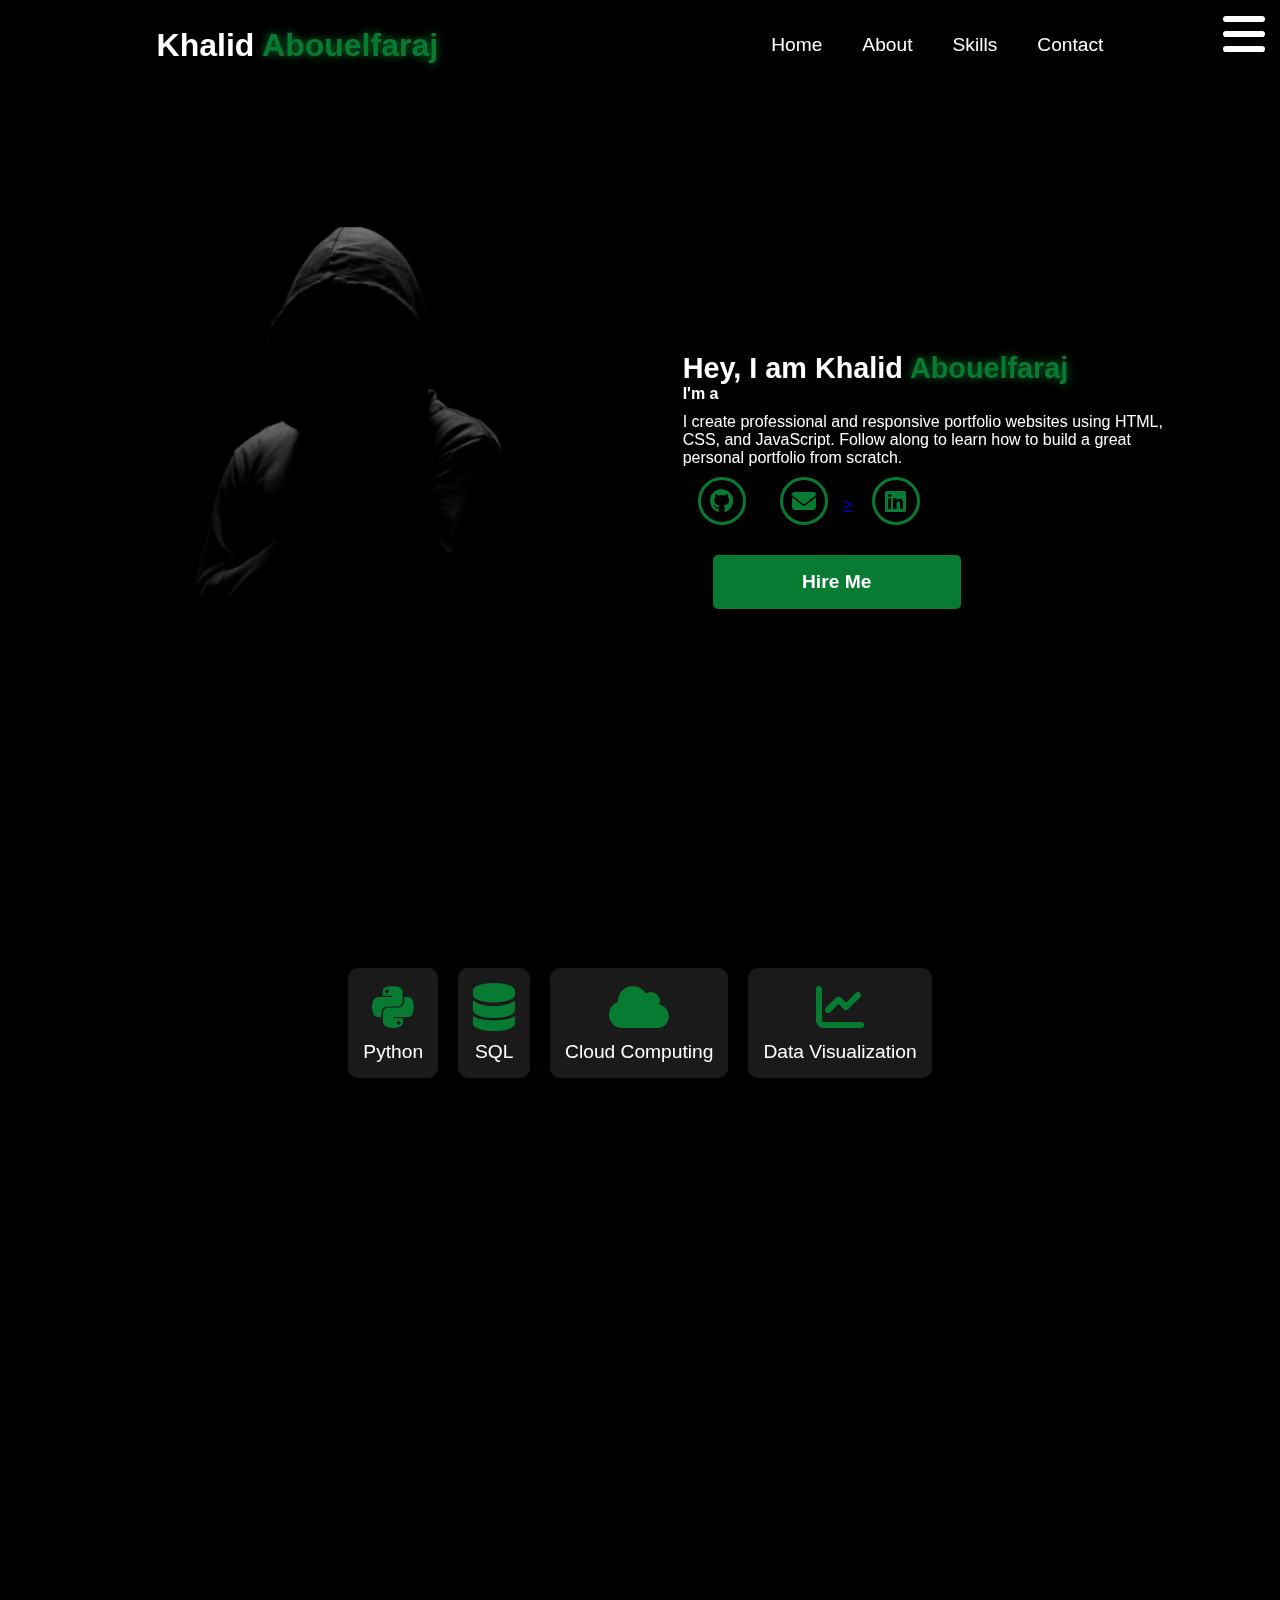
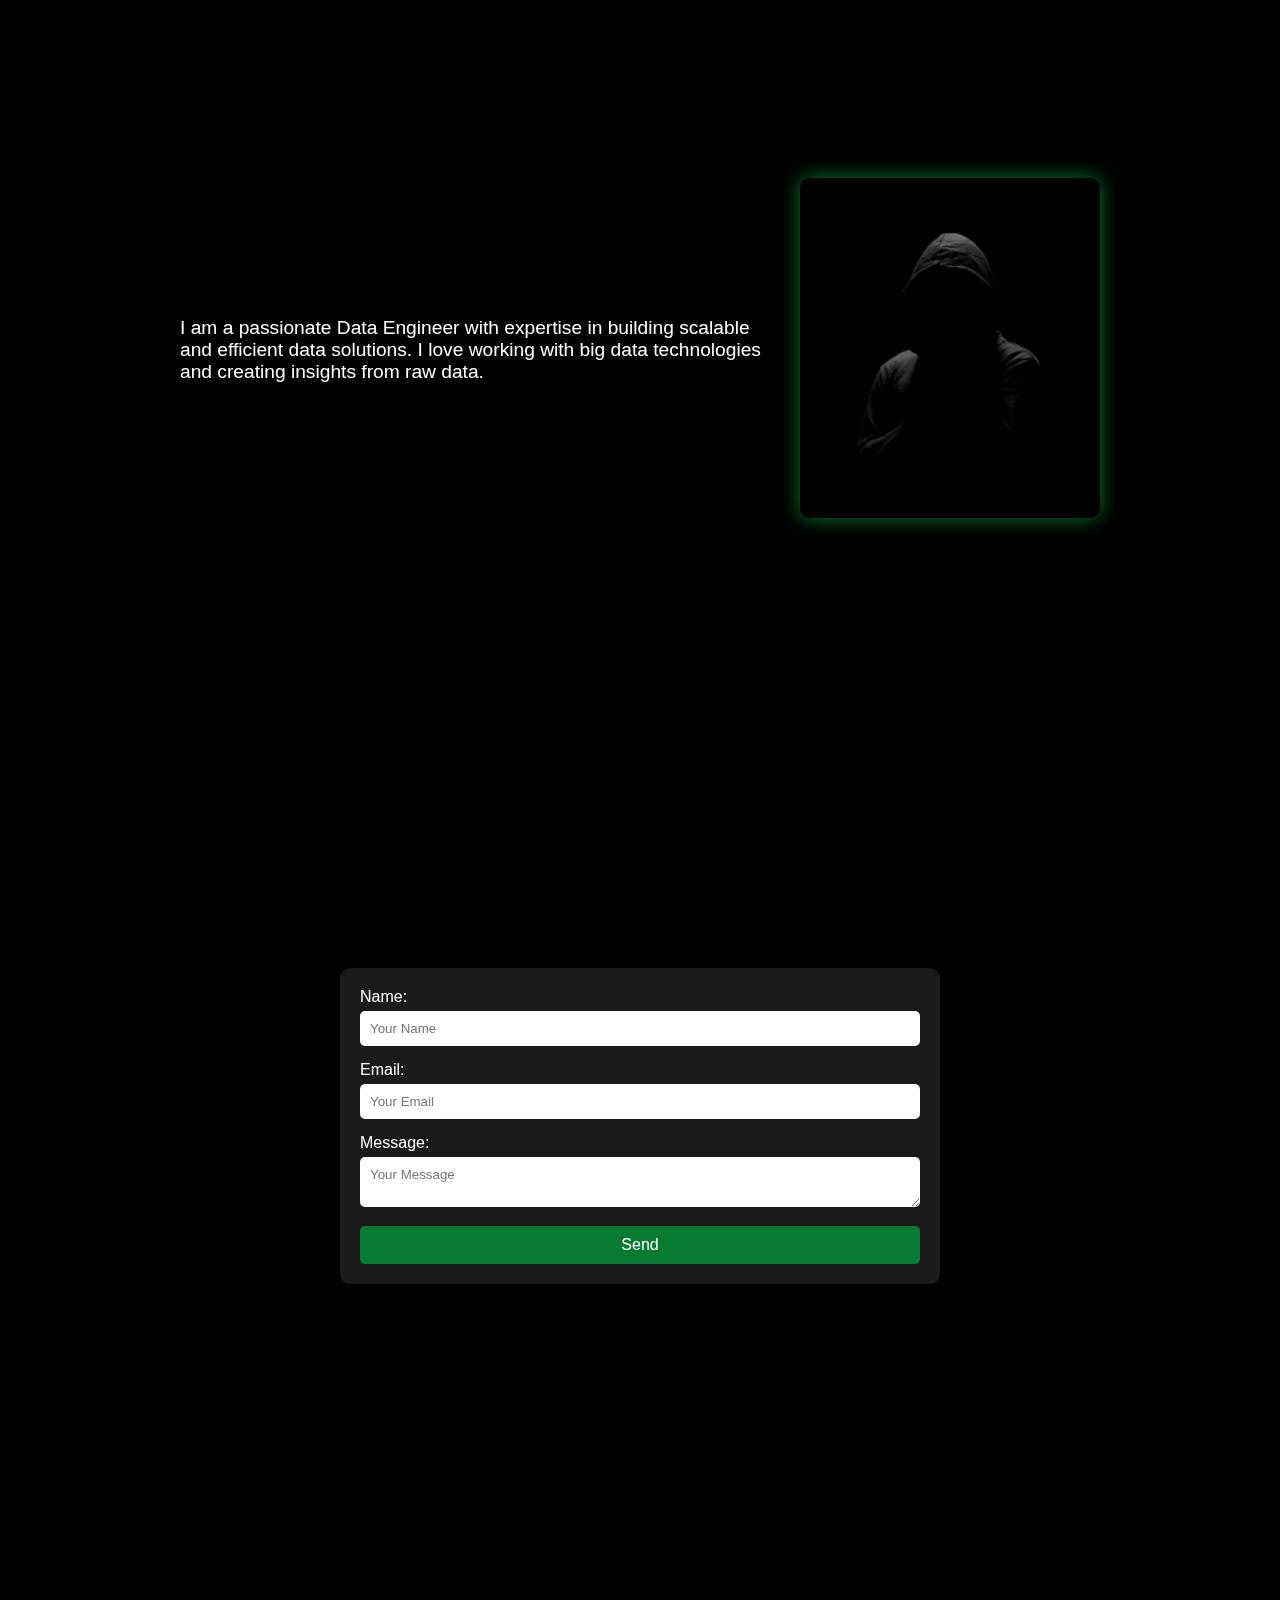
<file: index.html>
<!DOCTYPE html>
<html lang="en">
<head>
  <meta charset="UTF-8" />
  <meta name="viewport" content="width=device-width, initial-scale=1.0" />
  <meta name="description" content="Khalid Abouelfaraj - Data Engineer specializing in big data technologies and cloud computing. Explore my portfolio and get in touch." />
  <meta name="keywords" content="Data Engineer, Big Data, Cloud Computing, Portfolio, Khalid Abouelfaraj" />
  <meta name="author" content="Khalid Abouelfaraj" />
  <title>Khalid Abouelfaraj</title>
  <link rel="stylesheet" href="style.css" />
  <link rel="stylesheet" href="https://cdnjs.cloudflare.com/ajax/libs/font-awesome/6.5.1/css/all.min.css" />
  <link rel="icon" type="image/png" href="favicon.png" />
</head>
<body>
  <nav>
    <div class="nav-container">
      <div class="logo">Khalid <span>Abouelfaraj</span></div>
      <div class="links">
        <div class="link"><a href="#home">Home</a></div>
        <div class="link"><a href="#about">About</a></div>
        <div class="link"><a href="#skills">Skills</a></div>
        <div class="link"><a href="#contact">Contact</a></div>
      </div>
    </div>
    <i class="fa-solid fa-bars hamburger" onclick="toggleMenu()"></i>
    <div class="dropdown">
      <div class="links">
        <a href="#home">Home</a>
        <a href="#about">About</a>
        <a href="#skills">Skills</a>
        <a href="#contact">Contact</a>
        <i class="fa-solid fa-xmark cancel" onclick="closeMenu()"></i>
      </div>
    </div>
  </nav>

  <section id="home">
    <div class="main-container">
      <div class="image">
        <img src="main.png" alt="Khalid Abouelfaraj" loading="lazy" />
      </div>
      <div class="content">
        <h1>Hey, I am Khalid <span>Abouelfaraj</span></h1>
        <div class="typewriter">
          I'm a <span class="typewriter-text"></span>
        </div>
        <p>
          I create professional and responsive portfolio websites using HTML, CSS, and JavaScript.
          Follow along to learn how to build a great personal portfolio from scratch.
        </p>
        <div class="social-links">
          <a href="https://github.com/khalid058r" aria-label="GitHub"><i class="fa-brands fa-github"></i></a>
          <a href="mailto:khalidabouelfaraj371@gmail.com" aria-label="email"><i class="fa-solid fa-envelope"></i>></a>
          <a href="https://www.linkedin.com/in/khalid-abouelfaraj" aria-label="LinkedIn"><i class="fa-brands fa-linkedin"></i></a>
        </div>
        <div class="btn">
          <button>Hire Me</button>
        </div>
      </div>
    </div>
  </section>

  <section id="skills">
    <h2>My Skills</h2>
    <div class="skills-container">
      <div class="skill">
        <i class="fa-brands fa-python"></i>
        <p>Python</p>
      </div>
      <div class="skill">
        <i class="fa-solid fa-database"></i>
        <p>SQL</p>
      </div>
      <div class="skill">
        <i class="fa-solid fa-cloud"></i>
        <p>Cloud Computing</p>
      </div>
      <div class="skill">
        <i class="fa-solid fa-chart-line"></i>
        <p>Data Visualization</p>
      </div> 
    </div>
  </section>
  
  <section id="about">
    <h2>About Me</h2>
    <div class="about-container">
      <div class="about-text">
        <p>
          I am a passionate Data Engineer with expertise in building scalable and efficient data solutions.
          I love working with big data technologies and creating insights from raw data.
        </p>
      </div>
      <div class="about-image">
        <img src="main.png" alt="Khalid Abouelfaraj">
      </div>
    </div>
  </section>
  
  <section id="contact">
    <h2>Contact Me</h2>
    <form action="#" method="post">
      <div class="form-group">
        <label for="name">Name:</label>
        <input type="text" id="name" name="name" placeholder="Your Name" required />
      </div>
      <div class="form-group">
        <label for="email">Email:</label>
        <input type="email" id="email" name="email" placeholder="Your Email" required />
      </div>
      <div class="form-group">
        <label for="message">Message:</label>
        <textarea id="message" name="message" placeholder="Your Message" required></textarea>
      </div>
      <button type="submit">Send</button>
    </form>
  </section>
  

  <script src="script.js"></script>
</body>
</html>
</file>
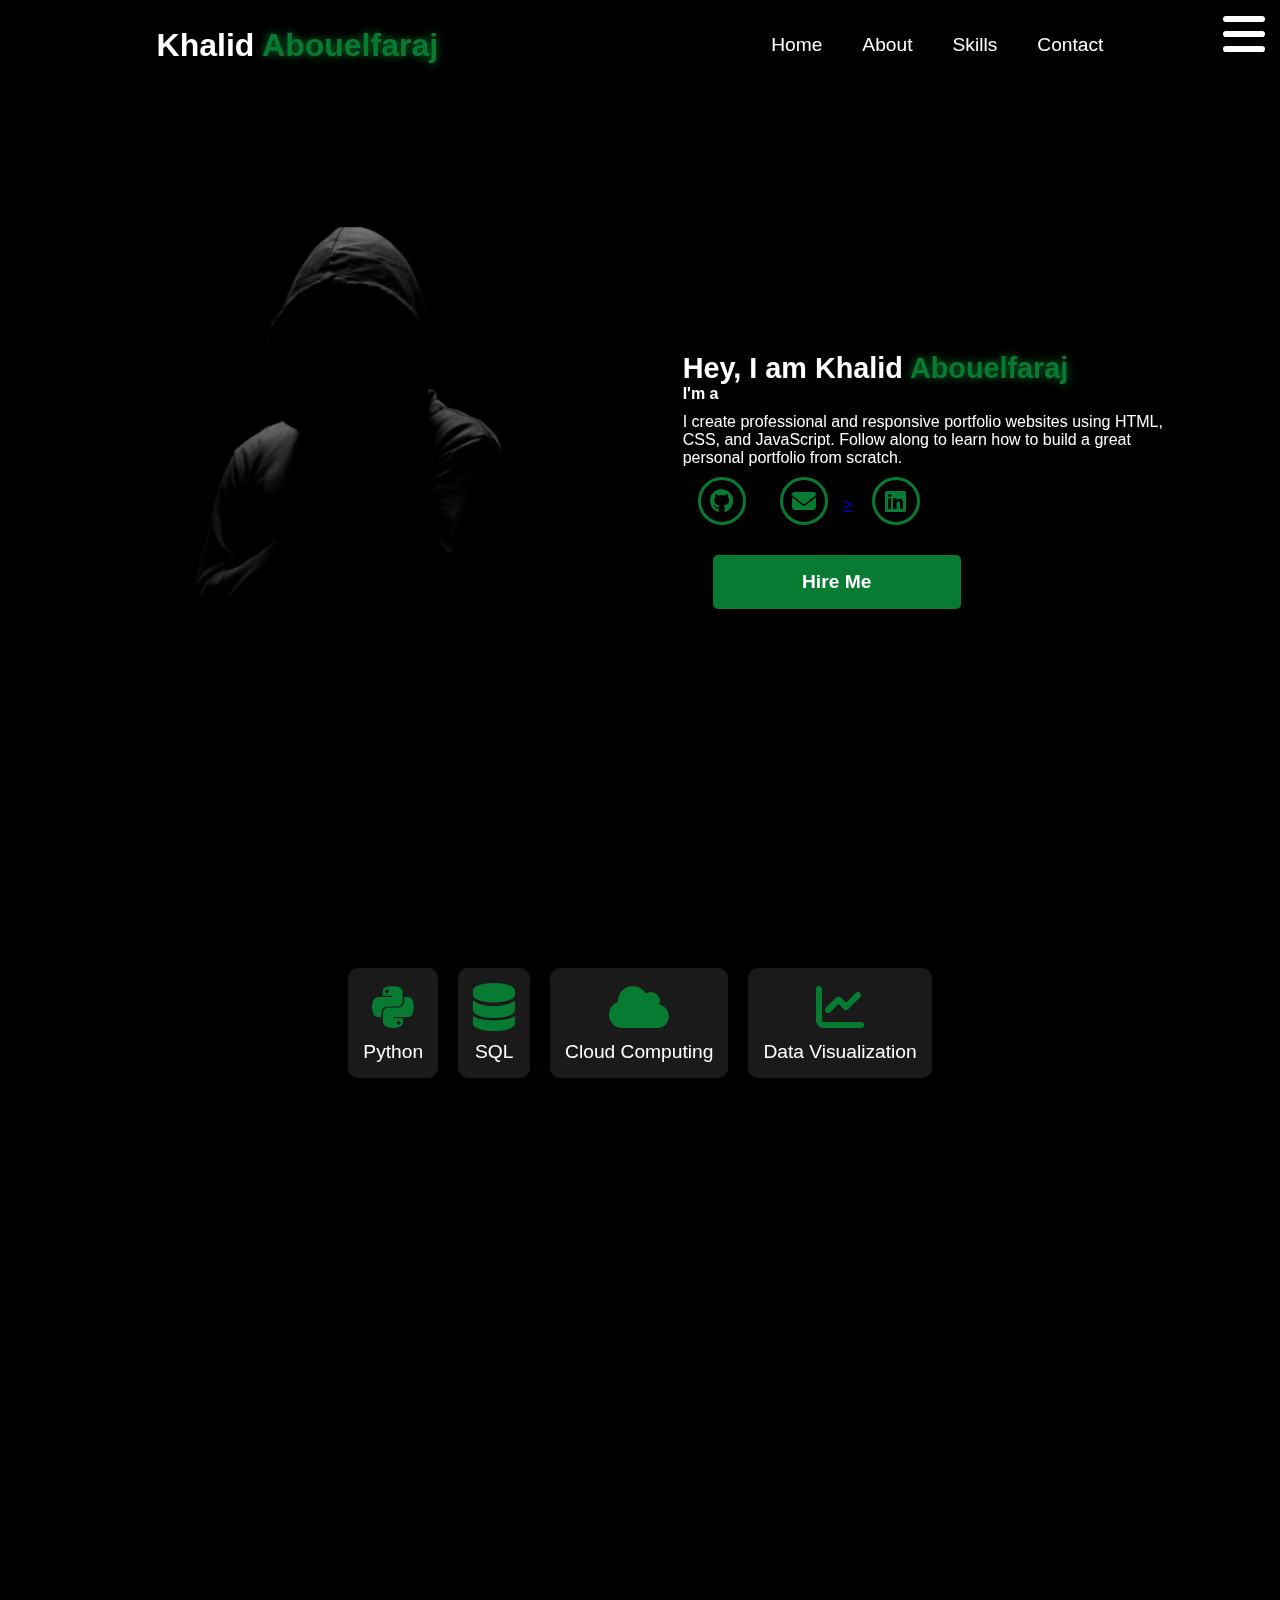
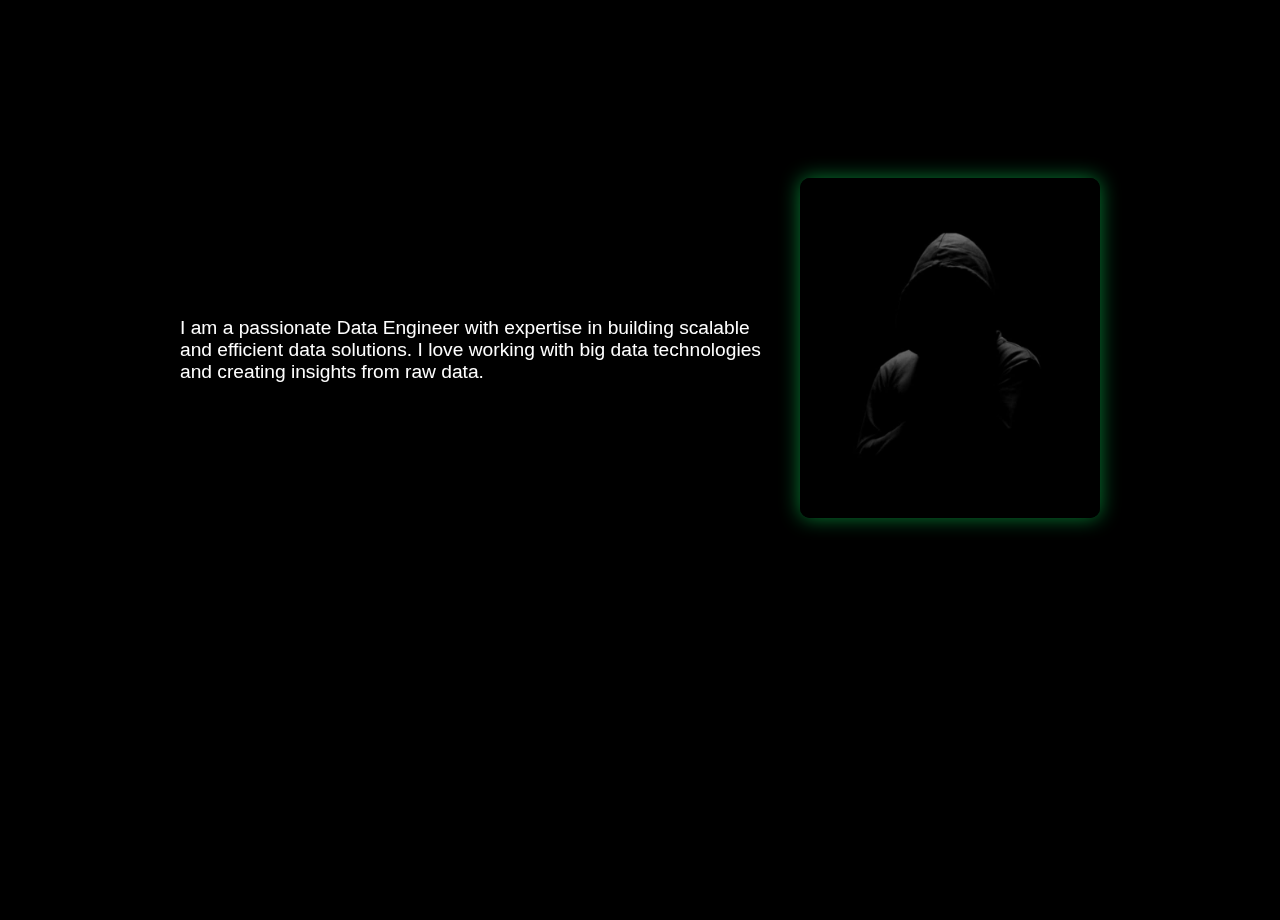
<file: portfolio/index.html>
<!DOCTYPE html>
<html lang="en">
<head>
  <meta charset="UTF-8" />
  <meta name="viewport" content="width=device-width, initial-scale=1.0" />
  <meta name="description" content="Khalid Abouelfaraj - Data Engineer specializing in big data technologies and cloud computing. Explore my portfolio and get in touch." />
  <meta name="keywords" content="Data Engineer, Big Data, Cloud Computing, Portfolio, Khalid Abouelfaraj" />
  <meta name="author" content="Khalid Abouelfaraj" />
  <title>Khalid Abouelfaraj</title>
  <link rel="stylesheet" href="style.css" />
  <link rel="stylesheet" href="https://cdnjs.cloudflare.com/ajax/libs/font-awesome/6.5.1/css/all.min.css" />
  <link rel="icon" type="image/png" href="favicon.png" />
</head>
<body>
  <nav>
    <div class="nav-container">
      <div class="logo">Khalid <span>Abouelfaraj</span></div>
      <div class="links">
        <div class="link"><a href="#home">Home</a></div>
        <div class="link"><a href="#about">About</a></div>
        <div class="link"><a href="#skills">Skills</a></div>
        <div class="link"><a href="contact.html">Contact</a></div>
      </div>
    </div>
    <i class="fa-solid fa-bars hamburger" onclick="toggleMenu()"></i>
    <div class="dropdown">
      <div class="links">
        <a href="#home">Home</a>
        <a href="#about">About</a>
        <a href="#skills">Skills</a>
        <a href="contact.html">Contact</a>
        <i class="fa-solid fa-xmark cancel" onclick="closeMenu()"></i>
      </div>
    </div>
  </nav>

  <section id="home">
    <div class="main-container">
      <div class="image">
        <img src="main.png" alt="Khalid Abouelfaraj" loading="lazy" />
      </div>
      <div class="content">
        <h1>Hey, I am Khalid <span>Abouelfaraj</span></h1>
        <div class="typewriter">
          I'm a <span class="typewriter-text"></span>
        </div>
        <p>
          I create professional and responsive portfolio websites using HTML, CSS, and JavaScript.
          Follow along to learn how to build a great personal portfolio from scratch.
        </p>
        <div class="social-links">
          <a href="https://github.com/khalid058r" aria-label="GitHub"><i class="fa-brands fa-github"></i></a>
          <a href="mailto:khalidabouelfaraj371@gmail.com" aria-label="email"><i class="fa-solid fa-envelope"></i>></a>
          <a href="https://www.linkedin.com/in/khalid-abouelfaraj" aria-label="LinkedIn"><i class="fa-brands fa-linkedin"></i></a>
        </div>
        <div class="btn">
          <button>Hire Me</button>
        </div>
      </div>
    </div>
  </section>

  <section id="skills">
    <h2>My Skills</h2>
    <div class="skills-container">
      <div class="skill">
        <i class="fa-brands fa-python"></i>
        <p>Python</p>
      </div>
      <div class="skill">
        <i class="fa-solid fa-database"></i>
        <p>SQL</p>
      </div>
      <div class="skill">
        <i class="fa-solid fa-cloud"></i>
        <p>Cloud Computing</p>
      </div>
      <div class="skill">
        <i class="fa-solid fa-chart-line"></i>
        <p>Data Visualization</p>
      </div> 
    </div>
  </section>
  
  <section id="about">
    <h2>About Me</h2>
    <div class="about-container">
      <div class="about-text">
        <p>
          I am a passionate Data Engineer with expertise in building scalable and efficient data solutions.
          I love working with big data technologies and creating insights from raw data.
        </p>
      </div>
      <div class="about-image">
        <img src="main.png" alt="Khalid Abouelfaraj">
      </div>
    </div>
  </section>
  
 
  

  <script src="script.js"></script>
</body>
</html>
</file>
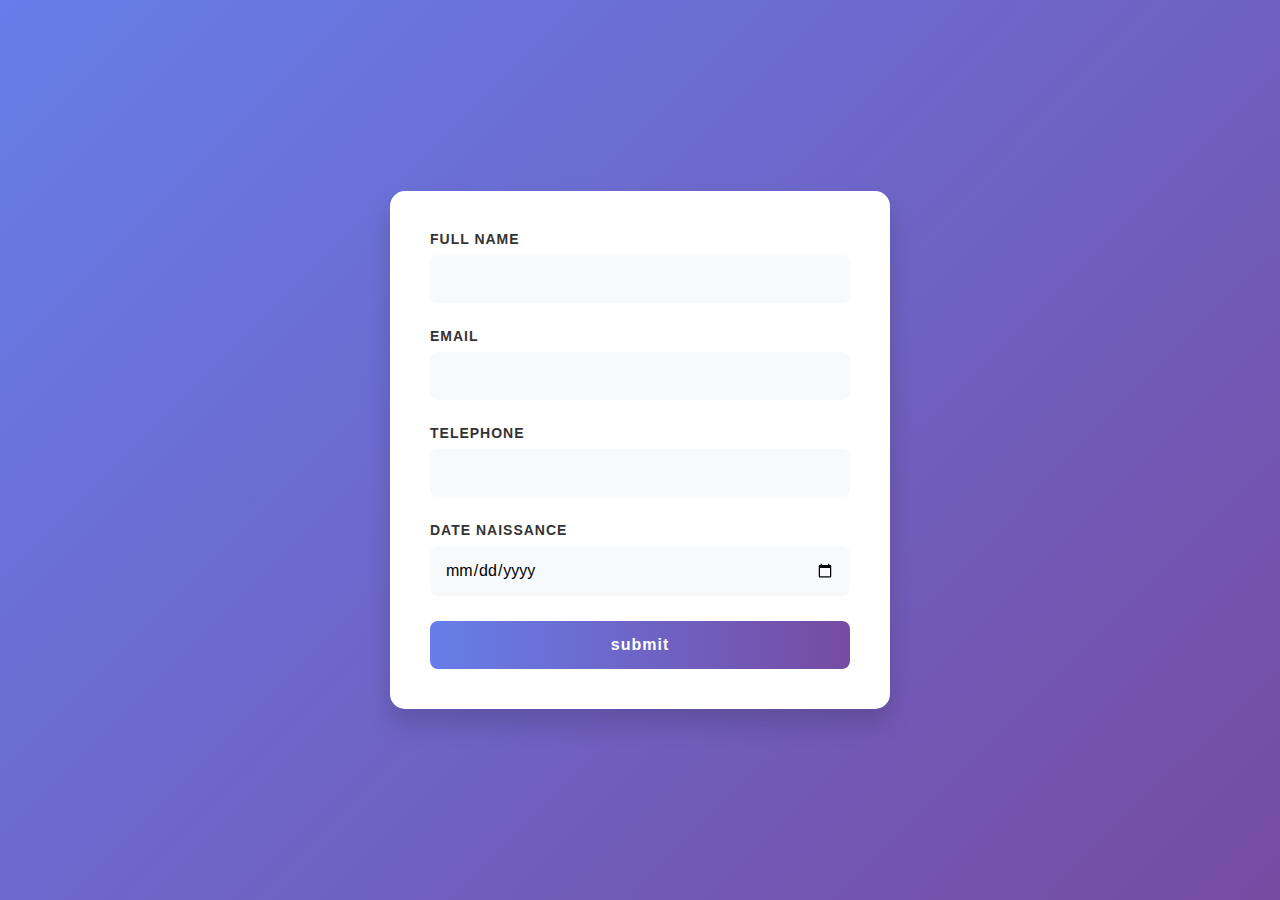
<file: PHP/tp_form/index.html>
<!DOCTYPE html>
<html lang="en">
<head>
    <meta charset="UTF-8">
    <meta name="viewport" content="width=device-width, initial-scale=1.0">
    <title>Document</title>
    <link rel="stylesheet" href="style.css">
</head>
<body>
    <form action="cible.php" method="POST">
        <div class="form-iterm">
            <label for="name"> full name</label>
            <input type="text" name="name">
        </div>
        <div class="form-iterm">
            <label for="email"> email</label>
            <input type="email" name="Email">
        </div>
        <div class="form-iterm">
            <label for="tel"> telephone</label>
            <input type="tel" name="tel">
        </div>
        <div class="form-iterm">
            <label for="date ne"> date naissance</label>
            <input type="date" name="date">
        </div>
        <button type="submit"> submit </button>
    </form>

</body>
</html>
</file>
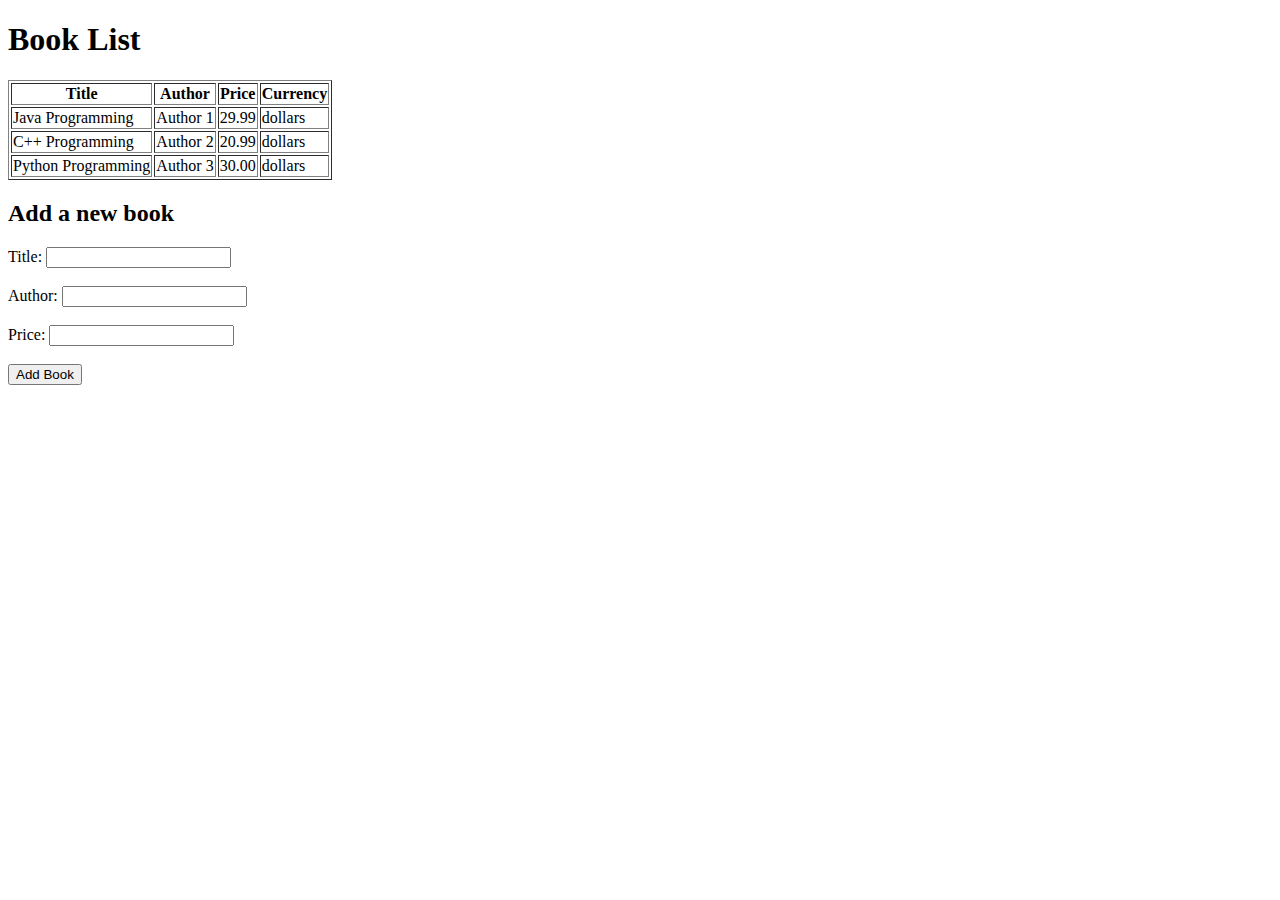
<file: XML/TP/index.html>
<!DOCTYPE html>
<html lang="en">
<head>
    <meta charset="UTF-8">
    <meta name="viewport" content="width=device-width, initial-scale=1.0">
    <title>Book List</title>
</head>
<body>
    <h1>Book List</h1>

    <div id="demo"></div>

    <h2>Add a new book</h2>
    <form id="bookForm">
        <label for="title">Title:</label>
        <input type="text" id="title" required><br><br>

        <label for="author">Author:</label>
        <input type="text" id="author" required><br><br>

        <label for="price">Price:</label>
        <input type="number" id="price" required><br><br>

        <button type="button" onclick="addBook()">Add Book</button>
    </form>

    <script src="script.js"></script>
</body>
</html>
</file>
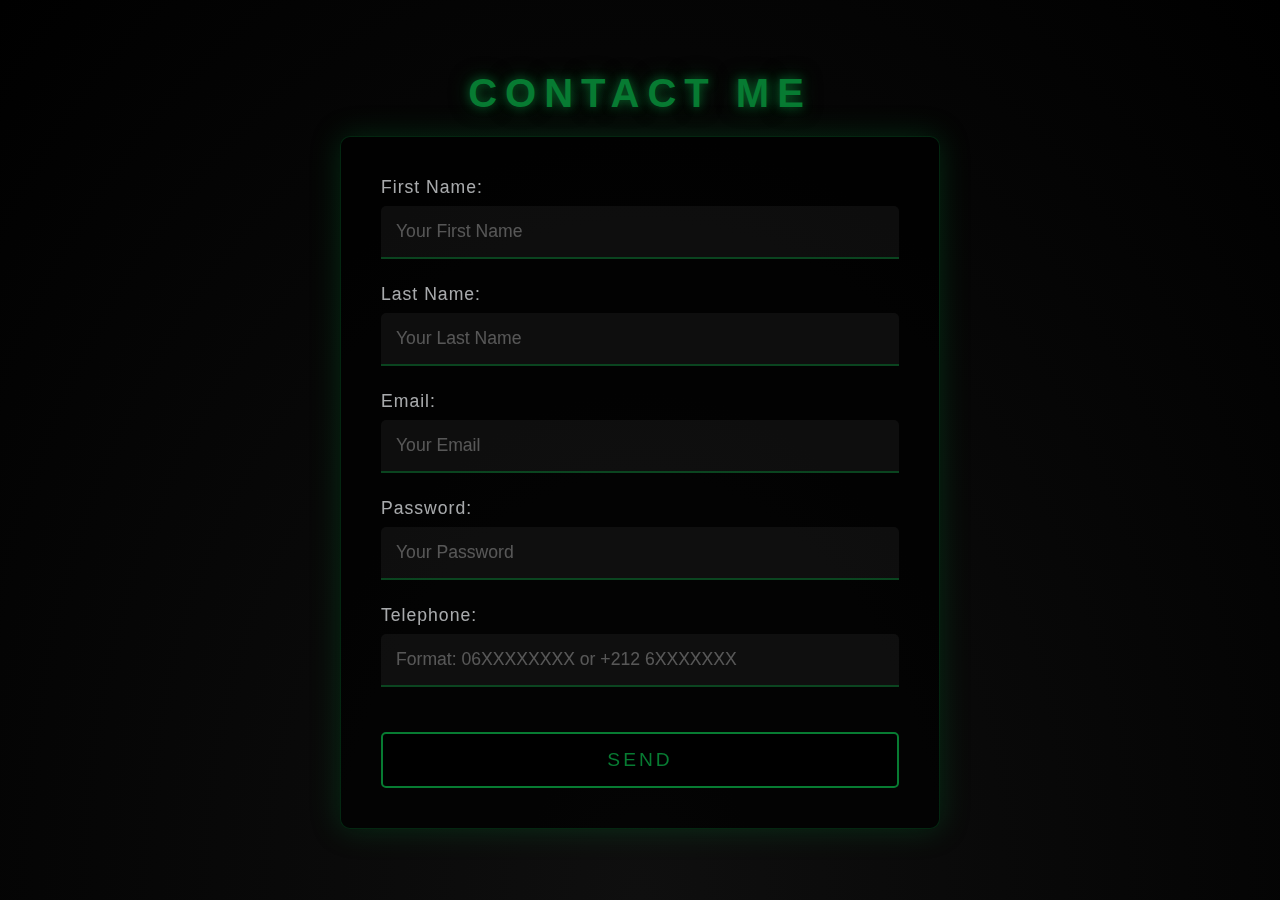
<file: portfolio/contact.html>
<!DOCTYPE html>
<html lang="en">
<head>
    <meta charset="UTF-8">
    <meta name="viewport" content="width=device-width, initial-scale=1.0">
    <title>Contact</title>
    <link rel="stylesheet" href="style3.css">
</head>
<body>
    <div class="container">
        <h2>Contact Me</h2>
        <form action="home.html" method="post" name="contact">
            <div class="form-group">
                <label for="first-name">First Name:</label>
                <input type="text" id="first-name" name="first-name" placeholder="Your First Name"/>
            </div>
            <div class="form-group">
                <label for="last-name">Last Name:</label>
                <input type="text" id="last-name" name="last-name" placeholder="Your Last Name"/>
            </div>
            <div class="form-group">
                <label for="email">Email:</label>
                <input type="email" id="email" name="email" placeholder="Your Email" />
            </div>
            <div class="form-group">
                <label for="password">Password:</label>
                <input type="password" id="password" name="password" placeholder="Your Password"/>
            </div>
            <div class="form-group">
                <label for="telephone">Telephone:</label>
                <input type="tel" id="telephone" name="telephone" placeholder="Format: 06XXXXXXXX or +212 6XXXXXXX" required pattern="(\+212[ \-]?[5-7][0-9]{8}|0[5-7][0-9]{8})" title="Enter 06 000000 or +212 6XXXXXXX"/>
            </div>
            <button type="submit" name="sub" value="submit" onclick="validinput()">Send</button>
        </form>
        <h1 id ="test" style="color: aliceblue;"></h1>
    </div>
    <script src="form_handel.js" ></script>
</body>
</html>
</file>
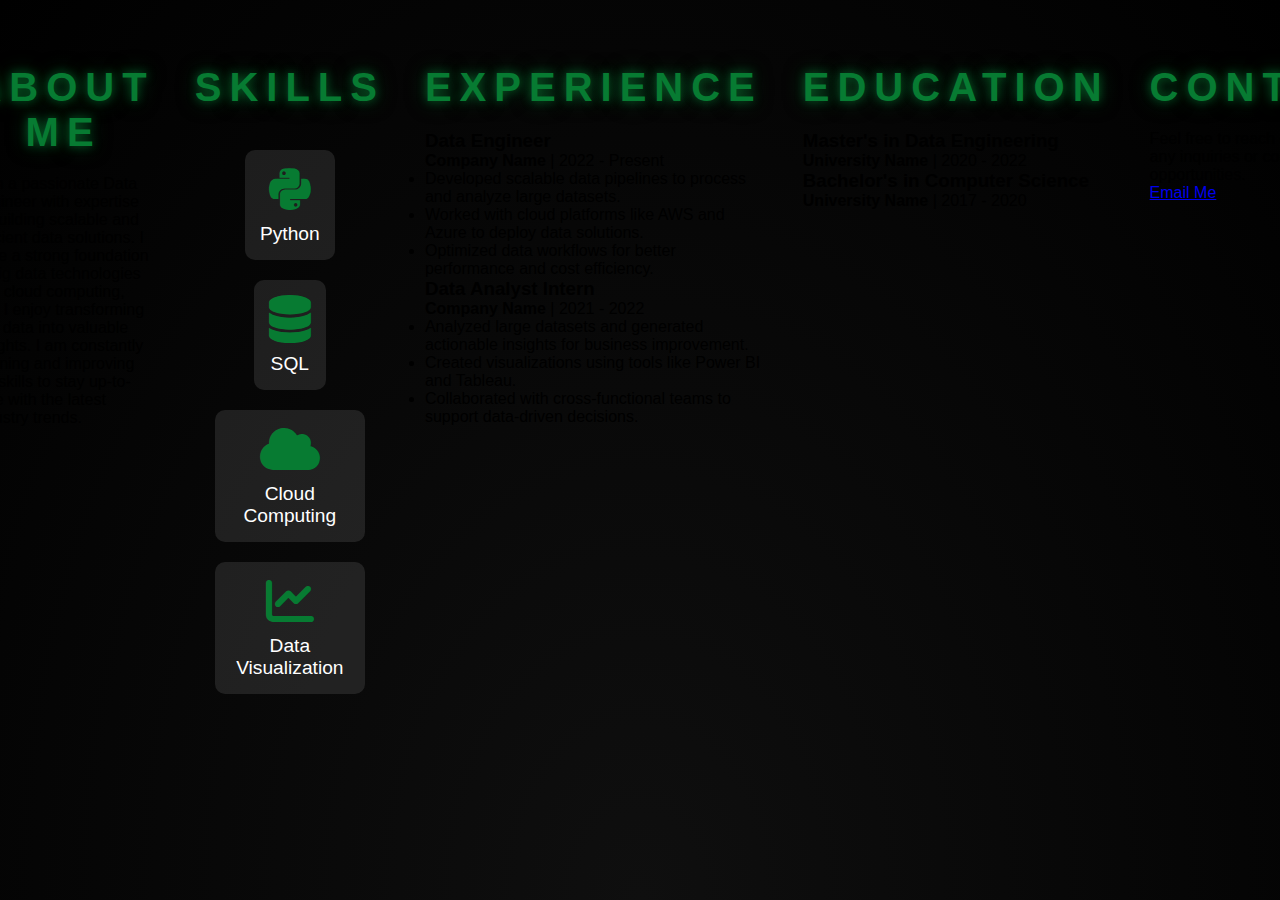
<file: portfolio/home.html>
<!DOCTYPE html>
<html lang="en">
    <script>
      let x = document.forms["contact"]["sub"].value;
    </script>
<head>
    <meta charset="UTF-8">
    <meta name="viewport" content="width=device-width, initial-scale=1.0">
    <title>Document</title>
    <link rel="stylesheet" href="style3.css">
</head>
<body>
    <!DOCTYPE html>
<html lang="en">
<head>
  <meta charset="UTF-8" />
  <meta name="viewport" content="width=device-width, initial-scale=1.0" />
  <meta name="description" content="Khalid Abouelfaraj - Data Engineer specializing in big data technologies and cloud computing. Explore my portfolio and get in touch." />
  <meta name="keywords" content="Data Engineer, Big Data, Cloud Computing, Portfolio, Khalid Abouelfaraj" />
  <meta name="author" content="Khalid Abouelfaraj" />
  <title>Khalid Abouelfaraj - CV</title>
  <link rel="stylesheet" href="style.css" />
  <link rel="stylesheet" href="https://cdnjs.cloudflare.com/ajax/libs/font-awesome/6.5.1/css/all.min.css" />
  <link rel="icon" type="image/png" href="favicon.png" />
</head>
<body>
  <header>
    <div class="header-container">
      <h1>Khalid Abouelfaraj</h1>
      <p>Data Engineer | Big Data | Cloud Computing | Data Solutions</p>
      <div class="social-links">
        <a href="https://github.com/khalid058r" aria-label="GitHub"><i class="fa-brands fa-github"></i></a>
        <a href="mailto:khalidabouelfaraj371@gmail.com" aria-label="email"><i class="fa-solid fa-envelope"></i></a>
        <a href="https://www.linkedin.com/in/khalid-abouelfaraj" aria-label="LinkedIn"><i class="fa-brands fa-linkedin"></i></a>
      </div>
    </div>
  </header>

  <section id="about">
    <h2>About Me</h2>
    <p>
      I am a passionate Data Engineer with expertise in building scalable and efficient data solutions. 
      I have a strong foundation in big data technologies and cloud computing, and I enjoy transforming raw data into valuable insights. 
      I am constantly learning and improving my skills to stay up-to-date with the latest industry trends.
    </p>
  </section>

  <section id="skills">
    <h2>Skills</h2>
    <div class="skills-container">
      <div class="skill">
        <i class="fa-brands fa-python"></i>
        <p>Python</p>
      </div>
      <div class="skill">
        <i class="fa-solid fa-database"></i>
        <p>SQL</p>
      </div>
      <div class="skill">
        <i class="fa-solid fa-cloud"></i>
        <p>Cloud Computing</p>
      </div>
      <div class="skill">
        <i class="fa-solid fa-chart-line"></i>
        <p>Data Visualization</p>
      </div> 
    </div>
  </section>

  <section id="experience">
    <h2>Experience</h2>
    <div class="experience-container">
      <div class="experience-item">
        <h3>Data Engineer</h3>
        <p><strong>Company Name</strong> | 2022 - Present</p>
        <ul>
          <li>Developed scalable data pipelines to process and analyze large datasets.</li>
          <li>Worked with cloud platforms like AWS and Azure to deploy data solutions.</li>
          <li>Optimized data workflows for better performance and cost efficiency.</li>
        </ul>
      </div>
      <div class="experience-item">
        <h3>Data Analyst Intern</h3>
        <p><strong>Company Name</strong> | 2021 - 2022</p>
        <ul>
          <li>Analyzed large datasets and generated actionable insights for business improvement.</li>
          <li>Created visualizations using tools like Power BI and Tableau.</li>
          <li>Collaborated with cross-functional teams to support data-driven decisions.</li>
        </ul>
      </div>
    </div>
  </section>

  <section id="education">
    <h2>Education</h2>
    <div class="education-container">
      <div class="education-item">
        <h3>Master's in Data Engineering</h3>
        <p><strong>University Name</strong> | 2020 - 2022</p>
      </div>
      <div class="education-item">
        <h3>Bachelor's in Computer Science</h3>
        <p><strong>University Name</strong> | 2017 - 2020</p>
      </div>
    </div>
  </section>

  <section id="contact">
    <h2>Contact</h2>
    <p>Feel free to reach out to me for any inquiries or collaboration opportunities.</p>
    <div class="contact-container">
      <a href="mailto:khalidabouelfaraj371@gmail.com" class="contact-btn">Email Me</a>
    </div>
  </section>

  <footer>
    <p>&copy; 2025 Khalid Abouelfaraj. All rights reserved.</p>
  </footer>

  <script src="script.js"></script>
</body>
</html>

</body>
</html>
</file>
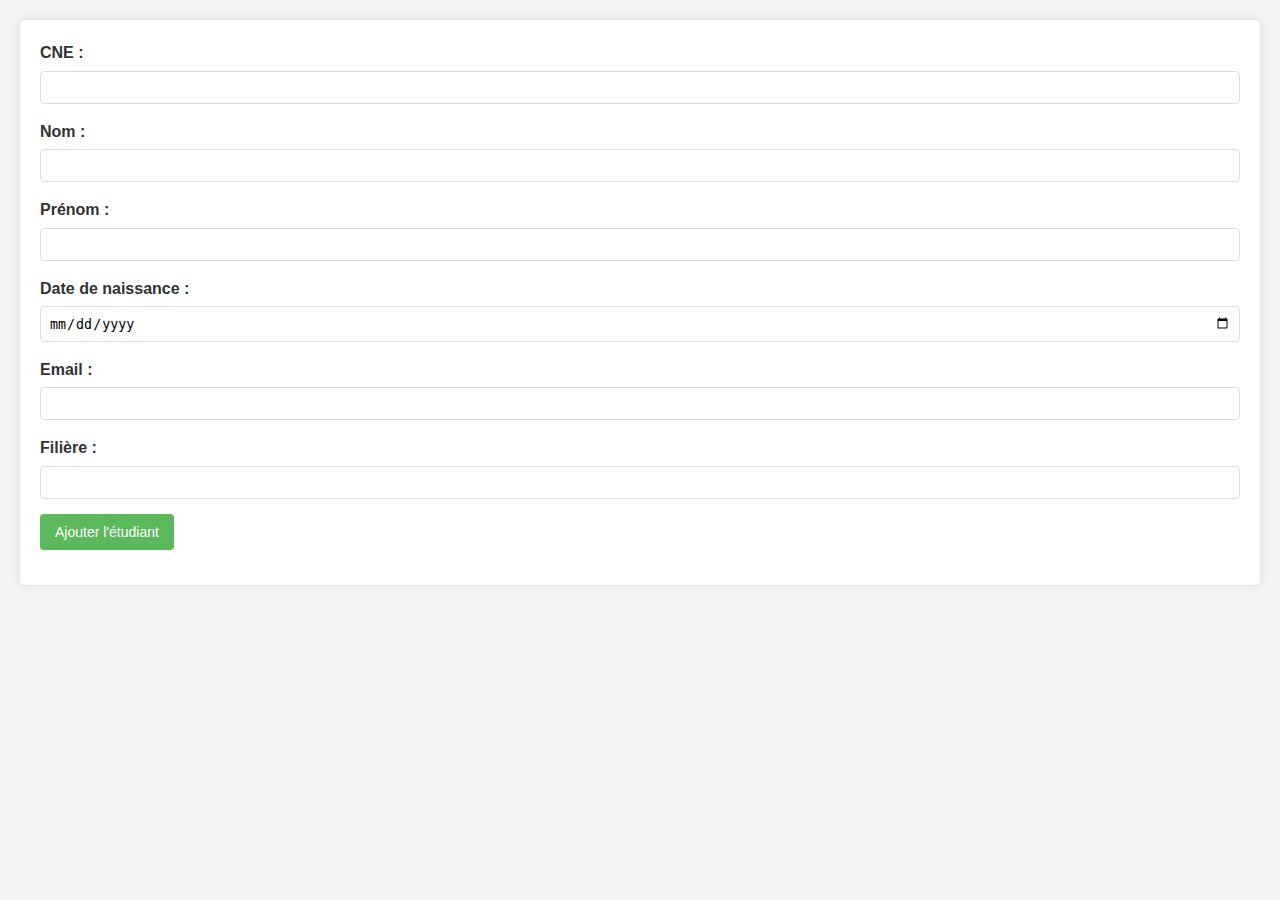
<file: PHP/Crud/AddForm.html>
<!DOCTYPE html>
<html lang="en">
<head>
    <meta charset="UTF-8">
    <meta name="viewport" content="width=device-width, initial-scale=1.0">
    <title>Ajouter un étudiant</title>
    <link rel="stylesheet" href="style.css">
</head>
<body>
    <form action="Adduser.php" method="POST">
        <div>
            <label for="CNE">CNE :</label>
            <input type="text" id="CNE" name="cne" required>
        </div>
        <div>
            <label for="nom">Nom :</label>
            <input type="text" id="nom" name="nom" required>
        </div>
        <div>
            <label for="prenom">Prénom :</label>
            <input type="text" id="prenom" name="prenom" required>
        </div>
        <div>
            <label for="date_nes">Date de naissance :</label>
            <input type="date" id="date_nes" name="date_nes" required>
        </div>
        <div>
            <label for="email">Email :</label>
            <input type="email" id="email" name="email" required>
        </div>
        <div>
            <label for="filiere">Filière :</label>
            <input type="text" id="filiere" name="filiere" required>
        </div>
        <div>
            <button type="submit">Ajouter l'étudiant</button>
        </div>
    </form>
</body>
</html>
</file>
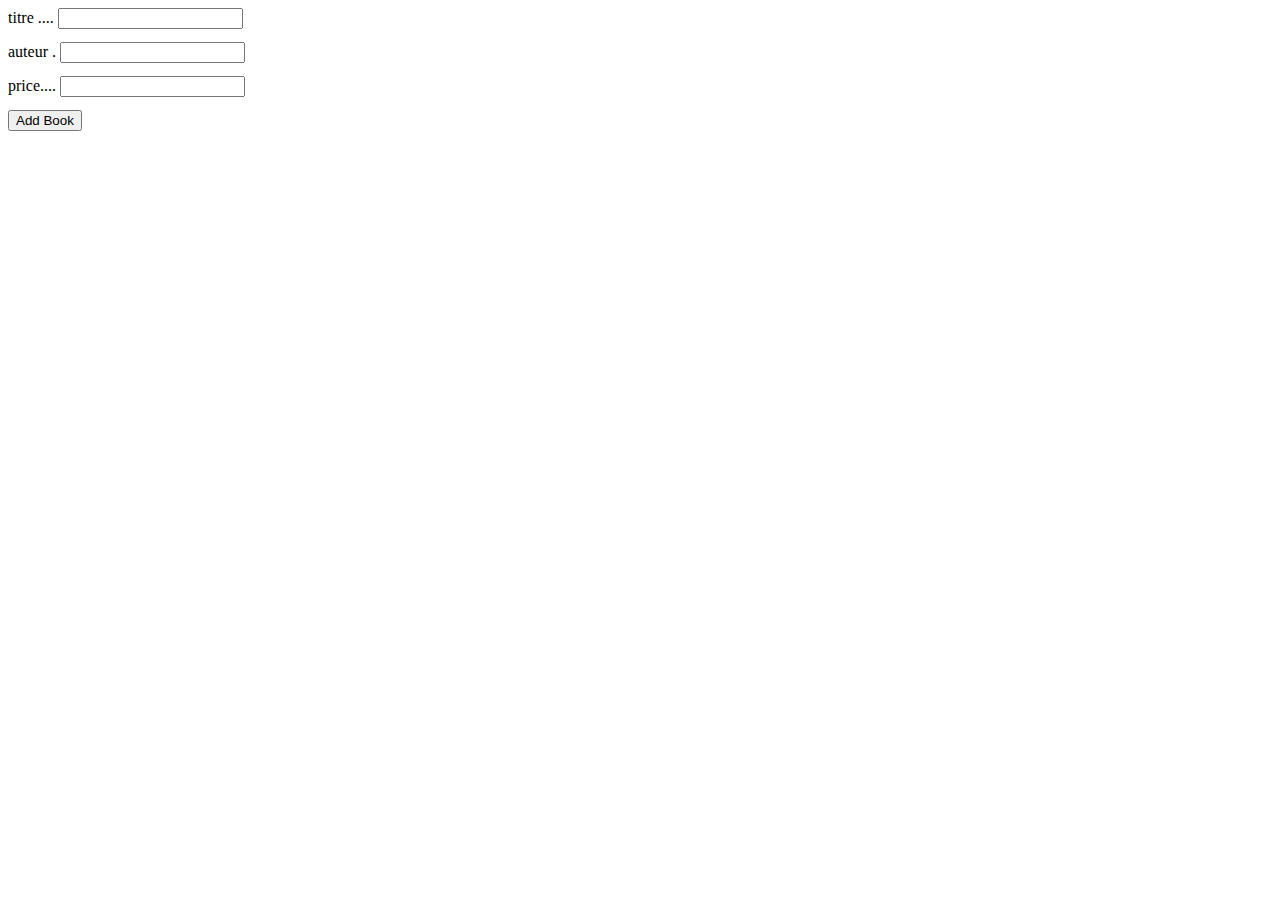
<file: XML/TP/test.html>
<!DOCTYPE html>
<html lang="en">
<head>
    <meta charset="UTF-8">
    <meta name="viewport" content="width=device-width, initial-scale=1.0">
    <title>Document</title>
</head>
<body>
    <form action="index.html">
        <div>
            <label for="title">titre   ....</label>
            <input type="text" title="title" id="title">
        </div>
        <pre></pre>
        <div>
            <label for="auteur">auteur .</label>
            <input type="text" title="auteur" id="auteur">
        </div>
        <pre></pre>
        <div>
            <label for="price">price....</label>
            <input type="number" title="price" id="price">
        </div>
        <pre></pre>
        <button type="submit" id="addBookButton">Add Book</button>
    </form>
</body>
</html>
</file>
<file: style.css>
* {
    padding: 0;
    margin: 0;
    font-family: 'Poppins', sans-serif;
    box-sizing: border-box;
  }
  html {
    scroll-behavior: smooth;
  }
  body {
    width: 100%;
    height: 100vh;
    overflow: hidden;
    background-color: black;
  }
  
  nav {
    width: 100%;
    height: 10vh;
    position: sticky;
  }
  
  .nav-container {
    width: 100%;
    height: 100%;
    display: flex;
    justify-content: space-around;
    align-items: center;
  }
  
  .logo {
    color: white;
    font-size: 2rem;
    font-weight: bold;
  }
  
  .logo span {
    color: #077b32;
    text-shadow: 0 0 10px #077b32;
  }
  
  .hamburger,
  .cancel {
    cursor: pointer;
    position: absolute;
    right: 15px;
    top: 10px;
    color: white;
    display: none;
    font-size: clamp(2.5rem, 0.5rem + 5vw, 3rem);
  }
  
  .nav-container .links {
    display: flex;
  }
  
  .nav-container .links a {
    position: relative;
    font-size: 1.2rem;
    color: white;
    margin: 0 20px;
    text-decoration: none;
    font-weight: 500;
    transition: 0.3s linear;
  }
  
  .nav-container .links a::before {
    position: absolute;
    content: "";
    bottom: -3px;
    left: 0;
    width: 0%;
    height: 3px;
    background-color: #077b32;
    transition: 0.2s linear;
  }
  
  .nav-container .links a:hover::before {
    width: 100%;
  }
  
  .nav-container .links a:hover {
    color: #077b32;
  }
  
  .dropdown {
    z-index: 100;
    position: absolute;
    top: 0;
    transform: translateY(-500px);
    width: 100%;
    height: auto;
    backdrop-filter: blur(4px) brightness(40%);
    box-shadow: 0 0 20px black;
    transition: 0.2s linear;
  }
  
  .dropdown .links a {
    display: flex;
    color: white;
    text-decoration: none;
    justify-content: center;
    padding: 15px 0;
    align-items: center;
    transition: 0.2s linear;
  }
  
  .dropdown .links a:hover {
    background-color: #077b32;
  }
  
  section {
    width: 100%;
    height: 90vh;
    padding: 20px;
  }
  
  .main-container {
    width: 100%;
    height: 100%;
    display: flex;
    justify-content: space-evenly;
    align-items: center;
  }
  
  .main-container .image {
    width: 500px;
    height: 80vh;
    border-radius: 100%;
    overflow: hidden;
  }
  
  .main-container .image img {
    width: 100%;
  }
  
  .main-container .image:hover {
    animation: animate 1.5s ease-in-out infinite;
  }
  
  @keyframes animate {
    0% {
      transform: scale(1);
    }
    50% {
      transform: scale(1.05);
    }
    100% {
      transform: scale(1);
    }
  }
  
  .main-container .content {
    color: white;
    width: 40%;
    min-height: 100px;
  }
  
  .content h1 {
    font-size: clamp(1rem, 1rem + 5vw, 1.8rem);
  }
  
  .content h1 span {
    color: #077b32;
    text-shadow: 0 0 10px #077b32;
  }
  
  .content .typewriter {
    font-size: clamp(1rem, 1rem + 5vw);
    font-weight: 600;
  }
  
  .content .typewriter-text {
    color: #077b32;
    text-shadow: 0 0 10px #077b32;
    font-weight: 600;
  }
  
  .content p {
    font-size: clamp(0.4rem, 0.2rem + 9vw, 1rem);
    margin: 10px 0;
  }
  
  .social-links i {
    display: inline-flex;
    justify-content: center;
    align-items: center;
    width: 3rem;
    height: 3rem;
    background-color: transparent;
    border: 0.2rem solid #077b32;
    border-radius: 50%;
    color: #077b32;
    margin: 0 15px;
    font-size: 1.5rem;
    transition: 0.2s linear;
  }
  
  .social-links i:hover {
    transform: scale(1.3);
    color: black;
    background-color: #077b32;
    filter: drop-shadow(0 0 10px #077b32);
  }
  
  .content button {
    width: 50%;
    height: 6vh;
    margin: 30px;
    background-color: #077b32;
    color: white;
    border: none;
    outline: none;
    font-size: 120%;
    font-weight: 700;
    border-radius: 5px;
    transition: 0.2s linear;
  }
  
  .content button:hover {
    transform: scale(1.1);
    color: #077b32;
    border: 2px solid #077b32;
    background-color: transparent;
    font-weight: 700;
    box-shadow: 0 0 40px #077b32;
  }
  
  form {
    width: 80%;
    margin: 0 auto;
    color: white;
  }
  
  form .form-group {
    margin-bottom: 15px;
  }
  
  form .form-group label {
    display: block;
    margin-bottom: 5px;
  }
  
  form .form-group input,
  form .form-group textarea {
    width: 100%;
    padding: 10px;
    border: none;
    border-radius: 5px;
    outline: none;
  }
  
  form button[type="submit"] {
    width: 100%;
    padding: 10px;
    background-color: #077b32;
    color: white;
    border: none;
    border-radius: 5px;
    font-size: 1rem;
    cursor: pointer;
    transition: 0.2s linear;
  }
  
  form button[type="submit"]:hover {
    transform: scale(1.05);
    background-color: transparent;
    border: 2px solid #077b32;
  }
  
  @media (max-width: 884px) {
    nav .logo {
      position: absolute;
      top: 16px;
      left: 15px;
      font-size: 1.5rem;
    }
    .nav-container .links {
      display: none; /* Cache le menu normal */
    }
    .main-container {
      display: flex;
      flex-direction: column;
    }
    .hamburger,
    .cancel {
      display: block;
    }
    .main-container .content {
      width: 80%;
    }
    .social-links i {
      width: 2.5rem;
      height: 2.5rem;
      font-size: 1.5rem;
    }
    .main-container .image {
      z-index: -1;
      width: 50%;
      height: 60%;
    }
  }
  
  @media (max-width: 440px) {
    .main-container .image {
      width: 50%;
      height: 40%;
    }
    .main-container .content {
      width: 80%;
    }
    .main-container button {
      margin-top: 15px;
    }
  }
  /* SKILLS SECTION */
.skills-container {
    display: flex;
    justify-content: center;
    flex-wrap: wrap;
    gap: 20px;
    padding: 20px;
  }
  
.skill {
    text-align: center;
    background: rgba(255, 255, 255, 0.1);
    padding: 15px;
    border-radius: 10px;
    transition: transform 0.3s;
  }
  
.skill i {
    font-size: 3rem;
    color: #077b32;
  }
  
.skill p {
    margin-top: 10px;
    color: white;
    font-size: 1.2rem;
  }
  
.skill:hover {
    transform: scale(1.1);
  }
  
  /* ABOUT SECTION */
.about-container {
    display: flex;
    justify-content: center;
    align-items: center;
    gap: 20px;
    padding: 20px;
  }
  
.about-text {
    color: white;
    font-size: 1.2rem;
    width: 50%;
  }
  
.about-image img {
    width: 300px;
    height: auto;
    border-radius: 10px;
    box-shadow: 0 0 20px #077b32;
  }
  
  /* CONTACT FORM */
form {
    max-width: 600px;
    margin: auto;
    background: rgba(255, 255, 255, 0.1);
    padding: 20px;
    border-radius: 10px;
  }
  
form .form-group {
    margin-bottom: 15px;
  }
  
form .form-group input,
form .form-group textarea {
    width: 100%;
    padding: 10px;
    border: none;
    border-radius: 5px;
    outline: none;
  }
  
form button[type="submit"] {
    width: 100%;
    padding: 10px;
    background-color: #077b32;
    color: white;
    border: none;
    border-radius: 5px;
    font-size: 1rem;
    cursor: pointer;
    transition: 0.2s linear;
  }
  
form button[type="submit"]:hover {
    transform: scale(1.05);
    background-color: transparent;
    border: 2px solid #077b32;
}

body {
  overflow: auto;
}
</file>
<file: portfolio/style.css>
* {
    padding: 0;
    margin: 0;
    font-family: 'Poppins', sans-serif;
    box-sizing: border-box;
  }
  html {
    scroll-behavior: smooth;
  }
  body {
    width: 100%;
    height: 100vh;
    overflow: hidden;
    background-color: black;
  }
  
  nav {
    width: 100%;
    height: 10vh;
    position: sticky;
  }
  
  .nav-container {
    width: 100%;
    height: 100%;
    display: flex;
    justify-content: space-around;
    align-items: center;
  }
  
  .logo {
    color: white;
    font-size: 2rem;
    font-weight: bold;
  }
  
  .logo span {
    color: #077b32;
    text-shadow: 0 0 10px #077b32;
  }
  
  .hamburger,
  .cancel {
    cursor: pointer;
    position: absolute;
    right: 15px;
    top: 10px;
    color: white;
    display: none;
    font-size: clamp(2.5rem, 0.5rem + 5vw, 3rem);
  }
  
  .nav-container .links {
    display: flex;
  }
  
  .nav-container .links a {
    position: relative;
    font-size: 1.2rem;
    color: white;
    margin: 0 20px;
    text-decoration: none;
    font-weight: 500;
    transition: 0.3s linear;
  }
  
  .nav-container .links a::before {
    position: absolute;
    content: "";
    bottom: -3px;
    left: 0;
    width: 0%;
    height: 3px;
    background-color: #077b32;
    transition: 0.2s linear;
  }
  
  .nav-container .links a:hover::before {
    width: 100%;
  }
  
  .nav-container .links a:hover {
    color: #077b32;
  }
  
  .dropdown {
    z-index: 100;
    position: absolute;
    top: 0;
    transform: translateY(-500px);
    width: 100%;
    height: auto;
    backdrop-filter: blur(4px) brightness(40%);
    box-shadow: 0 0 20px black;
    transition: 0.2s linear;
  }
  
  .dropdown .links a {
    display: flex;
    color: white;
    text-decoration: none;
    justify-content: center;
    padding: 15px 0;
    align-items: center;
    transition: 0.2s linear;
  }
  
  .dropdown .links a:hover {
    background-color: #077b32;
  }
  
  section {
    width: 100%;
    height: 90vh;
    padding: 20px;
  }
  
  .main-container {
    width: 100%;
    height: 100%;
    display: flex;
    justify-content: space-evenly;
    align-items: center;
  }
  
  .main-container .image {
    width: 500px;
    height: 80vh;
    border-radius: 100%;
    overflow: hidden;
  }
  
  .main-container .image img {
    width: 100%;
  }
  
  .main-container .image:hover {
    animation: animate 1.5s ease-in-out infinite;
  }
  
  @keyframes animate {
    0% {
      transform: scale(1);
    }
    50% {
      transform: scale(1.05);
    }
    100% {
      transform: scale(1);
    }
  }
  
  .main-container .content {
    color: white;
    width: 40%;
    min-height: 100px;
  }
  
  .content h1 {
    font-size: clamp(1rem, 1rem + 5vw, 1.8rem);
  }
  
  .content h1 span {
    color: #077b32;
    text-shadow: 0 0 10px #077b32;
  }
  
  .content .typewriter {
    font-size: clamp(1rem, 1rem + 5vw);
    font-weight: 600;
  }
  
  .content .typewriter-text {
    color: #077b32;
    text-shadow: 0 0 10px #077b32;
    font-weight: 600;
  }
  
  .content p {
    font-size: clamp(0.4rem, 0.2rem + 9vw, 1rem);
    margin: 10px 0;
  }
  
  .social-links i {
    display: inline-flex;
    justify-content: center;
    align-items: center;
    width: 3rem;
    height: 3rem;
    background-color: transparent;
    border: 0.2rem solid #077b32;
    border-radius: 50%;
    color: #077b32;
    margin: 0 15px;
    font-size: 1.5rem;
    transition: 0.2s linear;
  }
  
  .social-links i:hover {
    transform: scale(1.3);
    color: black;
    background-color: #077b32;
    filter: drop-shadow(0 0 10px #077b32);
  }
  
  .content button {
    width: 50%;
    height: 6vh;
    margin: 30px;
    background-color: #077b32;
    color: white;
    border: none;
    outline: none;
    font-size: 120%;
    font-weight: 700;
    border-radius: 5px;
    transition: 0.2s linear;
  }
  
  .content button:hover {
    transform: scale(1.1);
    color: #077b32;
    border: 2px solid #077b32;
    background-color: transparent;
    font-weight: 700;
    box-shadow: 0 0 40px #077b32;
  }
  
  form {
    width: 80%;
    margin: 0 auto;
    color: white;
  }
  
  form .form-group {
    margin-bottom: 15px;
  }
  
  form .form-group label {
    display: block;
    margin-bottom: 5px;
  }
  
  form .form-group input,
  form .form-group textarea {
    width: 100%;
    padding: 10px;
    border: none;
    border-radius: 5px;
    outline: none;
  }
  
  form button[type="submit"] {
    width: 100%;
    padding: 10px;
    background-color: #077b32;
    color: white;
    border: none;
    border-radius: 5px;
    font-size: 1rem;
    cursor: pointer;
    transition: 0.2s linear;
  }
  
  form button[type="submit"]:hover {
    transform: scale(1.05);
    background-color: transparent;
    border: 2px solid #077b32;
  }
  
  @media (max-width: 884px) {
    nav .logo {
      position: absolute;
      top: 16px;
      left: 15px;
      font-size: 1.5rem;
    }
    .nav-container .links {
      display: none; /* Cache le menu normal */
    }
    .main-container {
      display: flex;
      flex-direction: column;
    }
    .hamburger,
    .cancel {
      display: block;
    }
    .main-container .content {
      width: 80%;
    }
    .social-links i {
      width: 2.5rem;
      height: 2.5rem;
      font-size: 1.5rem;
    }
    .main-container .image {
      z-index: -1;
      width: 50%;
      height: 60%;
    }
  }
  
  @media (max-width: 440px) {
    .main-container .image {
      width: 50%;
      height: 40%;
    }
    .main-container .content {
      width: 80%;
    }
    .main-container button {
      margin-top: 15px;
    }
  }
  /* SKILLS SECTION */
.skills-container {
    display: flex;
    justify-content: center;
    flex-wrap: wrap;
    gap: 20px;
    padding: 20px;
  }
  
.skill {
    text-align: center;
    background: rgba(255, 255, 255, 0.1);
    padding: 15px;
    border-radius: 10px;
    transition: transform 0.3s;
  }
  
.skill i {
    font-size: 3rem;
    color: #077b32;
  }
  
.skill p {
    margin-top: 10px;
    color: white;
    font-size: 1.2rem;
  }
  
.skill:hover {
    transform: scale(1.1);
  }
  
  /* ABOUT SECTION */
.about-container {
    display: flex;
    justify-content: center;
    align-items: center;
    gap: 20px;
    padding: 20px;
  }
  
.about-text {
    color: white;
    font-size: 1.2rem;
    width: 50%;
  }
  
.about-image img {
    width: 300px;
    height: auto;
    border-radius: 10px;
    box-shadow: 0 0 20px #077b32;
  }
  
  /* CONTACT FORM */
form {
    max-width: 600px;
    margin: auto;
    background: rgba(255, 255, 255, 0.1);
    padding: 20px;
    border-radius: 10px;
  }
  
form .form-group {
    margin-bottom: 15px;
  }
  
form .form-group input,
form .form-group textarea {
    width: 100%;
    padding: 10px;
    border: none;
    border-radius: 5px;
    outline: none;
  }
  
form button[type="submit"] {
    width: 100%;
    padding: 10px;
    background-color: #077b32;
    color: white;
    border: none;
    border-radius: 5px;
    font-size: 1rem;
    cursor: pointer;
    transition: 0.2s linear;
  }
  
form button[type="submit"]:hover {
    transform: scale(1.05);
    background-color: transparent;
    border: 2px solid #077b32;
}

body {
  overflow: auto;
}
</file>
<file: PHP/tp_form/style.css>
/* Style.css */

* {
    margin: 0;
    padding: 0;
    box-sizing: border-box;
    font-family: 'Poppins', sans-serif;
  }
  
  body {
    background: linear-gradient(135deg, #667eea 0%, #764ba2 100%);
    min-height: 100vh;
    display: flex;
    justify-content: center;
    align-items: center;
    padding: 40px 20px;
  }
  
  form {
    background-color: white;
    padding: 40px;
    border-radius: 15px;
    box-shadow: 0 15px 25px rgba(0, 0, 0, 0.15);
    width: 100%;
    max-width: 500px;
    position: relative;
  }
  
  .form-iterm {
    margin-bottom: 25px;
    position: relative;
  }
  
  label {
    display: block;
    margin-bottom: 8px;
    font-weight: 600;
    color: #333;
    font-size: 14px;
    text-transform: uppercase;
    letter-spacing: 1px;
  }
  
  input {
    width: 100%;
    padding: 15px;
    border: none;
    background-color: #f8f9fa;
    border-radius: 8px;
    font-size: 16px;
    transition: all 0.3s ease;
  }
  
  input:focus {
    outline: none;
    box-shadow: 0 0 0 2px #764ba2;
  }
  
  button {
    background: linear-gradient(to right, #667eea, #764ba2);
    color: white;
    border: none;
    padding: 15px 30px;
    border-radius: 8px;
    cursor: pointer;
    font-size: 16px;
    font-weight: 600;
    letter-spacing: 1px;
    width: 100%;
    transition: transform 0.3s ease, box-shadow 0.3s ease;
  }
  
  button:hover {
    transform: translateY(-3px);
    box-shadow: 0 7px 14px rgba(50, 50, 93, 0.1), 0 3px 6px rgba(0, 0, 0, 0.08);
  }
  
  h1 {
    text-align: center;
    margin-bottom: 30px;
    font-size: 28px;
    color: #333;
  }
  
  /* Style pour la page cible.php */
  table {
    width: 100%;
    border-collapse: collapse;
    margin-top: 30px;
    box-shadow: 0 5px 15px rgba(0, 0, 0, 0.1);
    border-radius: 8px;
    overflow: hidden;
  }
  
  th, td {
    padding: 15px;
    text-align: left;
  }
  
  thead {
    background-color: #764ba2;
    color: white;
  }
  
  tbody tr:nth-child(even) {
    background-color: #f8f9fa;
  }
  
  tbody tr:hover {
    background-color: #f1f1f1;
  }
</file>
<file: portfolio/style3.css>
* {
    margin: 0;
    padding: 0;
    box-sizing: border-box;
}

body {
    width: 100%;
    height: 100vh;
    overflow: hidden;
    background-color: black;
    font-family: 'Rajdhani', sans-serif;
    display: flex;
    justify-content: center;
    align-items: center;
    background: radial-gradient(ellipse at bottom, #0f0f0f 0%, #000000 100%);
    position: relative;
}


.container {
    width: 90%;
    max-width: 600px;
    perspective: 1000px;
}

h2 {
    text-align: center;
    color: #077b32;
    margin-bottom: 20px;
    font-family: 'Orbitron', sans-serif;
    font-size: 2.5rem;
    letter-spacing: 8px;
    text-transform: uppercase;
    text-shadow: 0 0 10px rgba(7, 123, 50, 0.7), 0 0 20px rgba(7, 123, 50, 0.5);
    animation: glow 2s infinite alternate;
}

@keyframes glow {
    from {
        text-shadow: 0 0 10px rgba(7, 123, 50, 0.7), 0 0 20px rgba(7, 123, 50, 0.5);
    }
    to {
        text-shadow: 0 0 15px rgba(7, 123, 50, 0.9), 0 0 30px rgba(7, 123, 50, 0.7), 0 0 40px rgba(7, 123, 50, 0.5);
    }
}

form {
    background: rgba(0, 0, 0, 0.7);
    padding: 40px;
    border-radius: 10px;
    border: 1px solid rgba(7, 123, 50, 0.3);
    box-shadow: 0 0 30px rgba(7, 123, 50, 0.3);
    transform-style: preserve-3d;
    animation: formFloat 6s infinite ease-in-out;
}


.form-header {
    position: relative;
    margin-bottom: 30px;
    padding-bottom: 15px;
    border-bottom: 1px solid rgba(7, 123, 50, 0.5);
}

.form-header::after {
    content: "";
    position: absolute;
    bottom: -1px;
    left: 0;
    width: 30%;
    height: 3px;
    background: #077b32;
    animation: headerLine 3s infinite alternate;
}

@keyframes headerLine {
    from { width: 30%; }
    to { width: 100%; }
}

.form-group {
    margin-bottom: 25px;
    position: relative;
    overflow: hidden;
}

.form-group label {
    display: block;
    color: rgb(240, 243, 246);
    margin-bottom: 8px;
    font-size: 1.1rem;
    transform: translateX(0);
    transition: 0.3s;
    opacity: 0.7;
    letter-spacing: 1px;
}

.form-group input {
    width: 100%;
    padding: 15px;
    background: rgba(255, 255, 255, 0.05);
    border: none;
    border-bottom: 2px solid rgba(7, 123, 50, 0.5);
    border-radius: 5px 5px 0 0;
    color: white;
    font-family: 'Rajdhani', sans-serif;
    font-size: 1.1rem;
    transition: all 0.3s;
}

.form-group input::placeholder {
    color: rgba(255, 255, 255, 0.3);
}

.form-group input:focus {
    outline: none;
    background: rgba(7, 123, 50, 0.1);
    border-bottom: 2px solid #077b32;
    box-shadow: 0 5px 15px rgba(7, 123, 50, 0.2);
}

.form-group::after {
    content: "";
    position: absolute;
    bottom: 0;
    left: 0;
    width: 0;
    height: 2px;
    background: #077b32;
    transition: 0.3s;
}

.form-group:hover::after {
    width: 100%;
}

.form-group:hover label {
    transform: translateX(10px);
    color: #077b32;
    opacity: 1;
}

/* Cyberpunk inspired button */
button {
    width: 100%;
    padding: 15px;
    margin-top: 20px;
    background: #000;
    color: #077b32;
    border: 2px solid #077b32;
    border-radius: 5px;
    font-family: 'Orbitron', sans-serif;
    font-size: 1.2rem;
    text-transform: uppercase;
    letter-spacing: 3px;
    cursor: pointer;
    position: relative;
    overflow: hidden;
    transition: 0.3s;
    z-index: 1;
}

button::before {
    content: "";
    position: absolute;
    top: 0;
    left: -100%;
    width: 100%;
    height: 100%;
    background: linear-gradient(90deg, transparent, #077b32, transparent);
    transition: 0.5s;
    z-index: -1;
}

button::after {
    content: "";
    position: absolute;
    top: -5px;
    left: -5px;
    right: -5px;
    bottom: -5px;
    background: linear-gradient(45deg, #077b32, transparent, #077b32);
    z-index: -2;
    animation: borderRotate 3s linear infinite;
    opacity: 0;
    transition: 0.3s;
}

@keyframes borderRotate {
    0% { transform: rotate(0deg); }
    100% { transform: rotate(360deg); }
}

button:hover {
    color: black;
    background: #077b32;
    box-shadow: 0 0 20px rgba(7, 123, 50, 0.8);
    text-shadow: 0 0 5px rgba(0, 0, 0, 0.5);
}

button:hover::before {
    left: 100%;
}

button:hover::after {
    opacity: 1;
}

/* Loading dots on button */
.submit-text {
    display: flex;
    justify-content: center;
    align-items: center;
}

.dots {
    display: none;
}

button:active .dots {
    display: flex;
}

button:active .text {
    display: none;
}

.dot {
    width: 8px;
    height: 8px;
    background: #000;
    border-radius: 50%;
    margin: 0 3px;
    animation: dot-pulse 1s infinite ease-in-out;
}

.dot:nth-child(2) {
    animation-delay: 0.2s;
}

.dot:nth-child(3) {
    animation-delay: 0.4s;
}

@keyframes dot-pulse {
    0%, 100% { transform: scale(0.8); opacity: 0.5; }
    50% { transform: scale(1.2); opacity: 1; }
}
</file>
<file: PHP/Crud/style.css>
/* style.css */
body {
    font-family: 'Arial', sans-serif;
    line-height: 1.6;
    margin: 0;
    padding: 20px;
    background-color: #f4f4f4;
    color: #333;
}

.container {
    max-width: 1200px;
    margin: 0 auto;
    padding: 20px;
}

h1, h2 {
    color: #444;
}

/* Style du formulaire */
form {
    background: #fff;
    padding: 20px;
    border-radius: 5px;
    box-shadow: 0 0 10px rgba(0, 0, 0, 0.1);
    margin-bottom: 20px;
}

form div {
    margin-bottom: 15px;
}

label {
    display: block;
    margin-bottom: 5px;
    font-weight: bold;
}

input[type="text"],
input[type="email"],
input[type="date"],
input[type="password"],
select {
    width: 100%;
    padding: 8px;
    border: 1px solid #ddd;
    border-radius: 4px;
    box-sizing: border-box;
}

button, .btn {
    background: #5cb85c;
    color: white;
    border: none;
    padding: 10px 15px;
    border-radius: 4px;
    cursor: pointer;
    text-decoration: none;
    display: inline-block;
    font-size: 14px;
}

button:hover, .btn:hover {
    background: #4cae4c;
}

.btn-danger {
    background: #d9534f;
}

.btn-danger:hover {
    background: #c9302c;
}

.btn-info {
    background: #5bc0de;
}

.btn-info:hover {
    background: #46b8da;
}

/* Style du tableau */
table {
    width: 100%;
    border-collapse: collapse;
    margin: 20px 0;
    background: #fff;
    box-shadow: 0 0 10px rgba(0, 0, 0, 0.1);
}

th, td {
    padding: 12px 15px;
    text-align: left;
    border-bottom: 1px solid #ddd;
}

th {
    background-color: #f8f8f8;
    font-weight: bold;
}

tr:hover {
    background-color: #f5f5f5;
}

.actions {
    white-space: nowrap;
}

.actions a {
    margin-right: 5px;
}

/* Messages d'alerte */
.alert {
    padding: 10px 15px;
    margin-bottom: 20px;
    border-radius: 4px;
}

.alert-success {
    background-color: #dff0d8;
    color: #3c763d;
    border: 1px solid #d6e9c6;
}

.alert-error {
    background-color: #f2dede;
    color: #a94442;
    border: 1px solid #ebccd1;
}

/* Responsive */
@media (max-width: 768px) {
    table {
        display: block;
        overflow-x: auto;
    }
}
</file>
